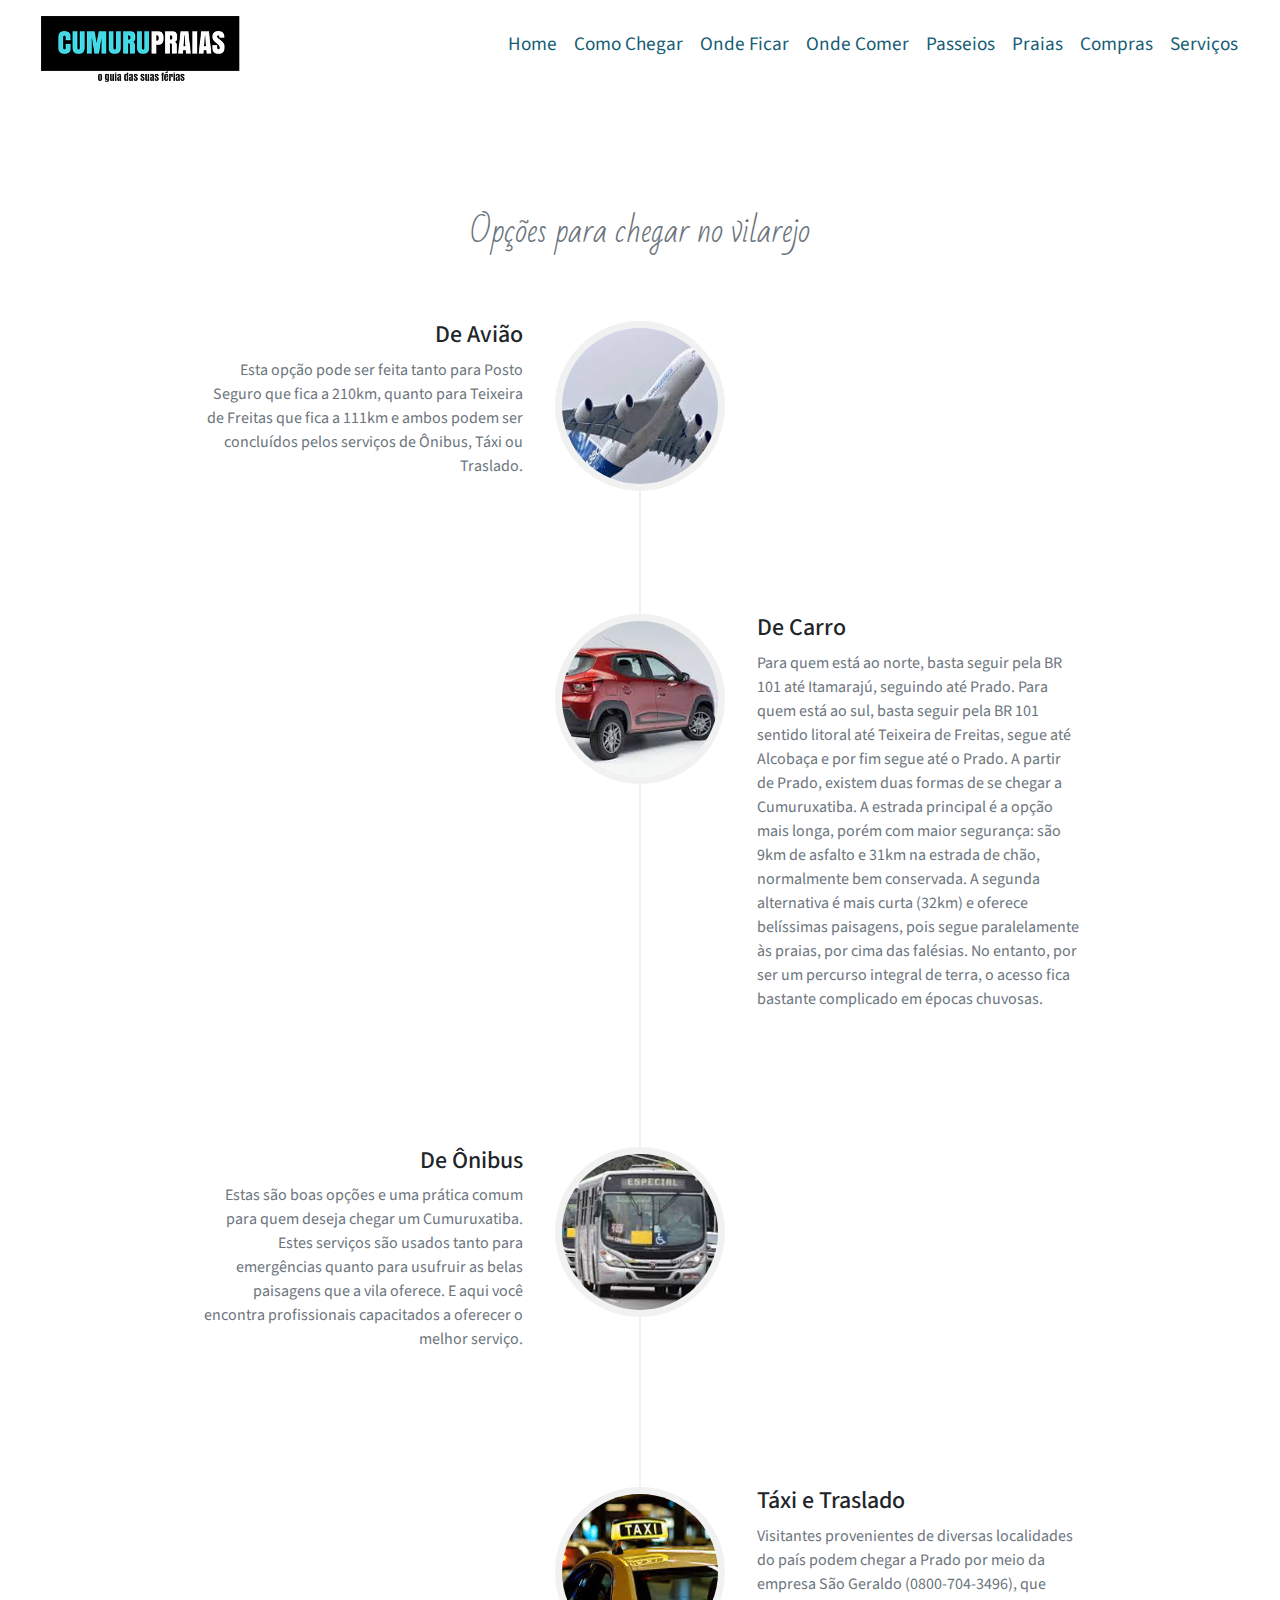
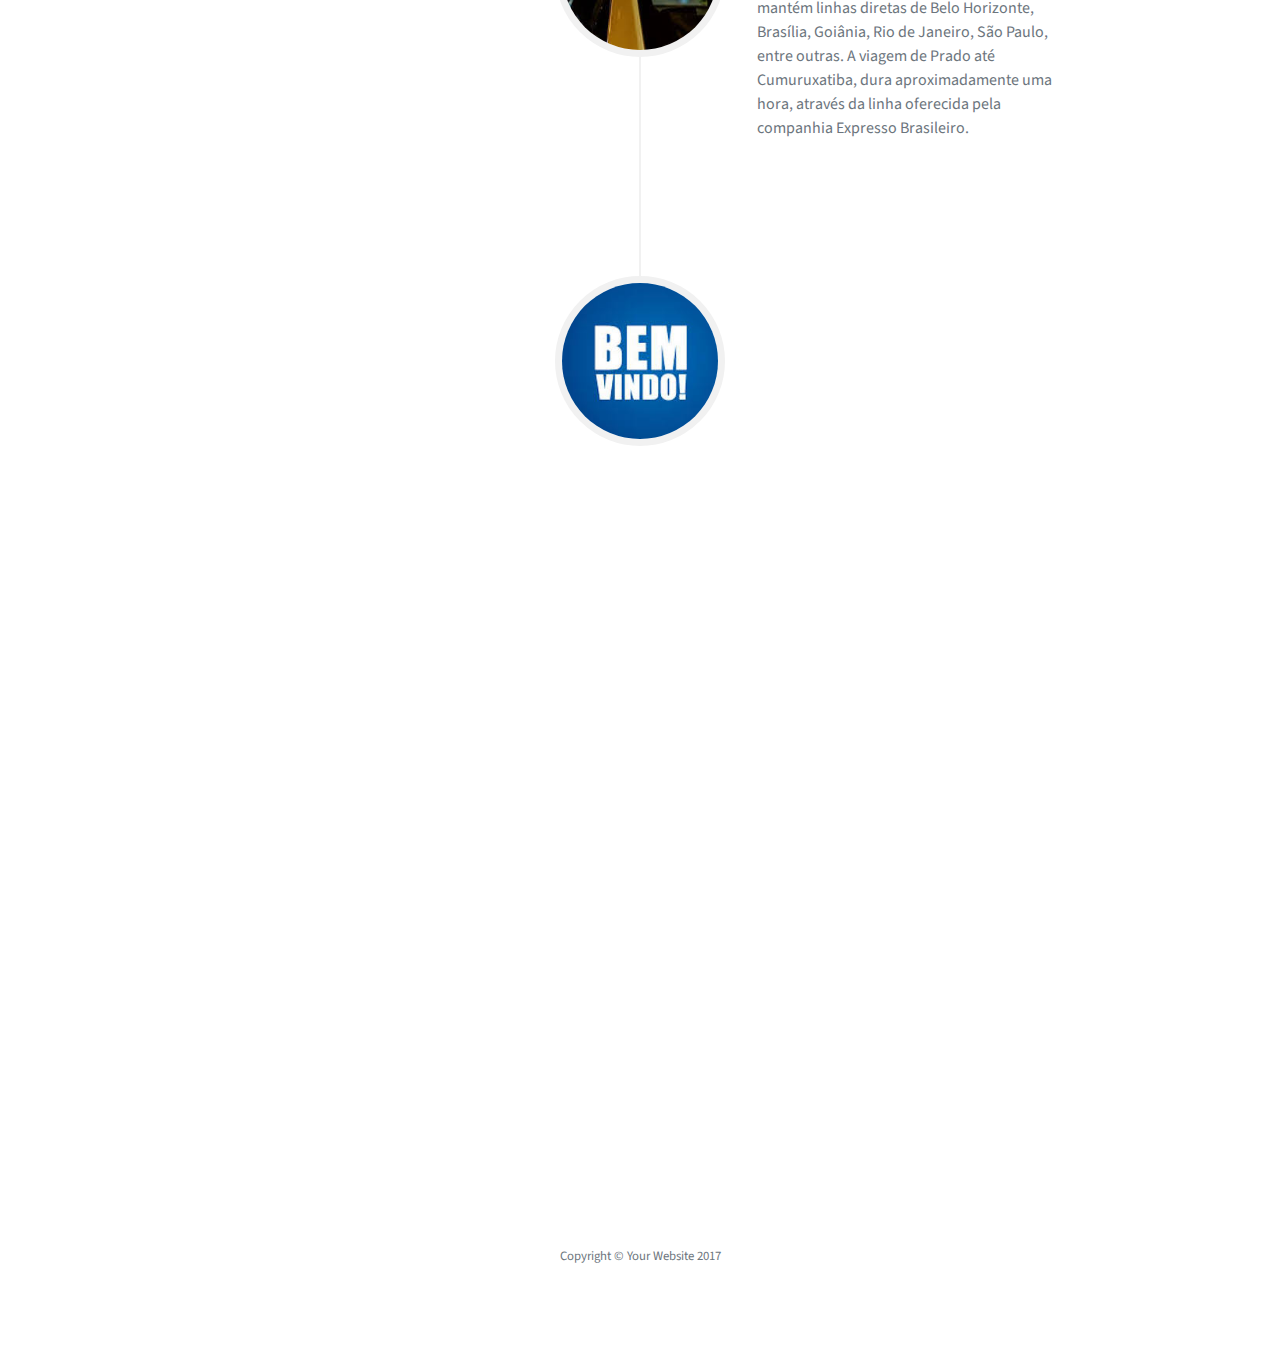
<file: comochegar.html>
<!DOCTYPE html>
<html lang="en">

  <head>

    <meta charset="utf-8">
    <meta name="viewport" content="width=device-width, initial-scale=1, shrink-to-fit=no">
    <meta name="description" content="">
    <meta name="author" content="">

    <title>Stylish Portfolio - Start Bootstrap Template</title>
    <link href="https://fonts.googleapis.com/css?family=Bad+Script" rel="stylesheet">
    <!-- Bootstrap Core CSS -->
    <link href="vendor/bootstrap/css/bootstrap.min.css" rel="stylesheet">

    <!-- Custom Fonts -->
    <link href="vendor/font-awesome/css/font-awesome.min.css" rel="stylesheet" type="text/css">
    <link href="https://fonts.googleapis.com/css?family=Source+Sans+Pro:300,400,700,300italic,400italic,700italic" rel="stylesheet" type="text/css">
    <link href="vendor/simple-line-icons/css/simple-line-icons.css" rel="stylesheet">

    <!-- Custom CSS -->
    <link href="css/estiloo.css" rel="stylesheet">
<!--     <link href="css/stylish-portfolio.css" rel="stylesheet">
    <link href="css/comochegar.css" rel="stylesheet"> -->

    

  </head>

  <body id="page-top">

    <!-- Navigation -->
<div class="container-fluid fixed-top">
  <a class="menu-toggle rounded" href="#">
      <i class="fa fa-bars"></i>
    </a>
    <a class="navbar-brand logo" href="index.html">
    <img src="4.png" alt="">
  </a>
    <nav id="sidebar-wrapper" >
            <ul class="sidebar-nav">
               <li class="sidebar-nav-item"">
                  <a class="js-scroll-trigger" href="index.html">Home</a>
               </li>
               <li class="sidebar-nav-item">
                  <a class="js-scroll-trigger" href="comochegar.html">Como Chegar</a>
               </li>
               <li class="sidebar-nav-item">
                  <a class="js-scroll-trigger" href="lista.html">Onde Ficar</a>
               </li>
               <li class="sidebar-nav-item">
                  <a class="js-scroll-trigger" href="lista.html">Onde Comer</a>
               </li>
               <li class="sidebar-nav-item">
                  <a class="js-scroll-trigger" href="#portfolio">Passeios</a>
               </li>
               <li class="sidebar-nav-item">
                  <a class="js-scroll-trigger" href="praia.html">Praias</a>
               </li>
               <li class="sidebar-nav-item">
                  <a class="js-scroll-trigger" href="#contact">Compras</a>
               </li>
               <li class="sidebar-nav-item">
                  <a class="js-scroll-trigger" href="#contact">Serviços</a>
               </li>
            </ul>
         </nav>
</div>
    

    <div class="container">
      <div class="row comochegar">
      <section class="col" id="about">
          <div class=" col-lg-12 text-center">
            <h2 class="section-heading">Como chegar em Cumuruxatiba</h2>
            <h3 class="section-subheading text-muted">Opções para chegar no vilarejo</h3>
          </div>





          <div class="col-lg-12">
            <ul class="timeline">
              <li>
                <div class="timeline-image"><img alt="" class="rounded-circle img-fluid img-circle" src="img/download.jpg"></div>
                <div class="timeline-panel">
                  <div class="timeline-heading">
                    <h4>De Avião</h4>
                  </div>
                  <div class="timeline-body">
                    <p>Esta opção pode ser feita tanto para Posto Seguro que fica a 210km, quanto para Teixeira de Freitas que fica a 111km e ambos podem ser concluídos pelos serviços de Ônibus, Táxi ou Traslado.</p>
                  </div>
                </div>
              </li>
              <li class="timeline-inverted">
                <div class="timeline-image"><img alt="" class="rounded-circle img-fluid img-circle" src="img/carro.jpg"></div>
                <div class="timeline-panel">
                  <div class="timeline-heading">
                    <h4>De Carro</h4>
                  </div>
                  <div class="timeline-body">
                    <p>Para quem está ao norte, basta seguir pela BR 101 até Itamarajú, seguindo até Prado. Para quem está ao sul, basta seguir pela BR 101 sentido litoral até Teixeira de Freitas, segue até Alcobaça e por fim segue até o Prado. A partir de Prado, existem duas formas de se chegar a Cumuruxatiba. A estrada principal é a opção mais longa, porém com maior segurança: são 9km de asfalto e 31km na estrada de chão, normalmente bem conservada. A segunda alternativa é mais curta (32km) e oferece belíssimas paisagens, pois segue paralelamente às praias, por cima das falésias. No entanto, por ser um percurso integral de terra, o acesso fica bastante complicado em épocas chuvosas.</p>
                  </div>
                </div>
              </li>
              <li>
                <div class="timeline-image"><img alt="" class="rounded-circle img-fluid" src="img/onibus.jpg"></div>
                <div class="timeline-panel">
                  <div class="timeline-heading">
                    <h4>De Ônibus</h4>
                  </div>
                  <div class="timeline-body">
                    <p>Estas são boas opções e uma prática comum para quem deseja chegar um Cumuruxatiba. Estes serviços são usados tanto para emergências quanto para usufruir as belas paisagens que a vila oferece. E aqui você encontra profissionais capacitados a oferecer o melhor serviço.</p>
                  </div>
                </div>
              </li>
              <li class="timeline-inverted">
                <div class="timeline-image"><img alt="" class="rounded-circle img-fluid" src="img/taxi.jpg"></div>
                <div class="timeline-panel">
                  <div class="timeline-heading">
                    <h4>Táxi e Traslado</h4>
                  </div>
                  <div class="timeline-body">
                    <p>Visitantes provenientes de diversas localidades do país podem chegar a Prado por meio da empresa São Geraldo (0800-704-3496), que mantém linhas diretas de Belo Horizonte, Brasília, Goiânia, Rio de Janeiro, São Paulo, entre outras. A viagem de Prado até Cumuruxatiba, dura aproximadamente uma hora, através da linha oferecida pela companhia Expresso Brasileiro.</p>
                  </div>
                </div>
              </li>
              <li class="timeline-inverted">
                <div class="timeline-image"><img alt="" class="rounded-circle img-fluid" src="img/bemvindo.jpg"></div>
              </li>
            </ul>
          </div>
      </section>


       <div class="col-12" id="mapa" style="margin-top: 100px;">
          <iframe src="https://www.google.com/maps/embed?pb=!1m18!1m12!1m3!1d51302.93414147517!2d-39.22100393833336!3d-17.115967220142714!2m3!1f0!2f0!3f0!3m2!1i1024!2i768!4f13.1!3m3!1m2!1s0x7344fcf910a856b%3A0x60d7e073754e63f3!2sCumuruxatiba%2C+Prado+-+BA!5e0!3m2!1spt-BR!2sbr!4v1476449346046" width="100%" height="450" frameborder="0" style="border:0" allowfullscreen></iframe>
        </div>
    </div>
    </div>

    <footer class="footer text-center">
      <div class="container">
        <ul class="list-inline mb-4">
          <li class="list-inline-item">
            <a class="social-link rounded-circle text-white mr-3" href="#">
              <i class="icon-social-facebook"></i>
            </a>
          </li>
          <li class="list-inline-item">
            <a class="social-link rounded-circle text-white mr-3" href="#">
              <i class="icon-social-twitter"></i>
            </a>
          </li>
          <li class="list-inline-item">
            <a class="social-link rounded-circle text-white" href="#">
              <i class="icon-social-github"></i>
            </a>
          </li>
        </ul>
        <p class="text-muted small mb-0">Copyright &copy; Your Website 2017</p>
      </div>
    </footer>

    <!-- Scroll to Top Button-->
    <a class="scroll-to-top rounded js-scroll-trigger" href="#page-top">
      <i class="fa fa-angle-up"></i>
    </a>

    <!-- Bootstrap core JavaScript -->
    <script src="vendor/jquery/jquery.min.js"></script>
    <script src="vendor/bootstrap/js/bootstrap.bundle.min.js"></script>

    <!-- Plugin JavaScript -->
    <script src="vendor/jquery-easing/jquery.easing.min.js"></script>

    <!-- Custom scripts for this template -->
    <script src="js/stylish-portfolio.min.js"></script>

  </body>

</html>
</file>
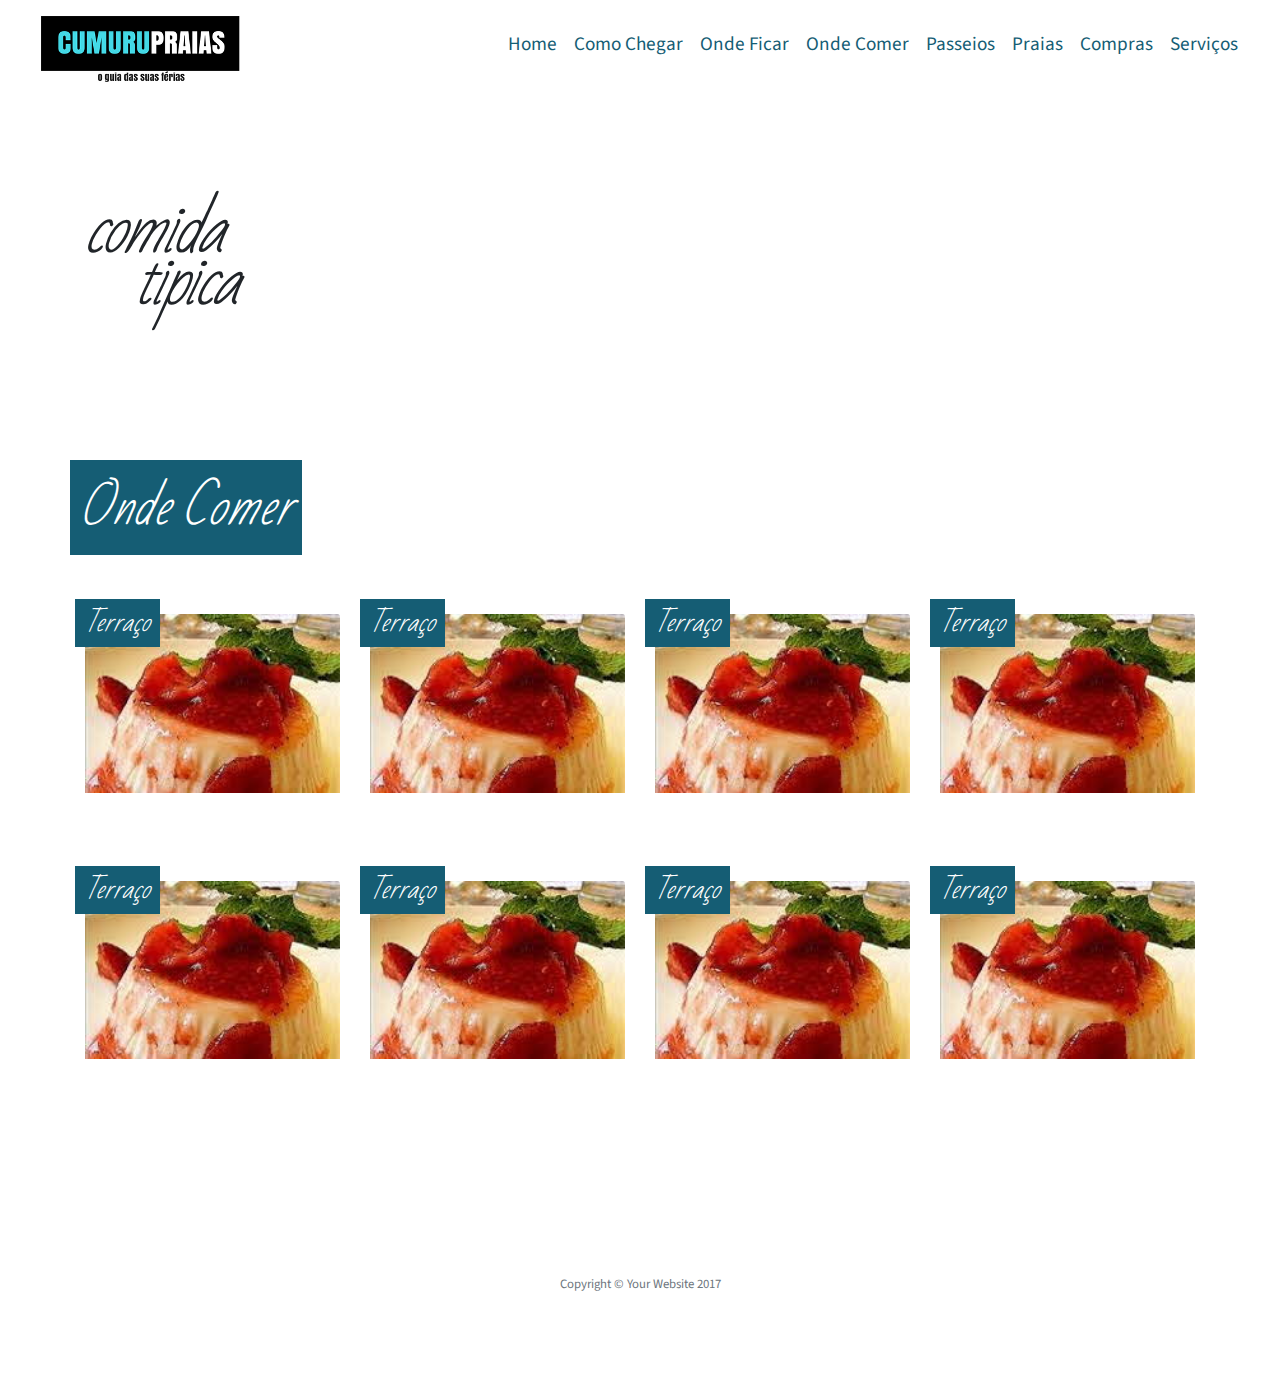
<file: lista.html>
<!DOCTYPE html>
<html lang="en">

  <head>

    <meta charset="utf-8">
    <meta name="viewport" content="width=device-width, initial-scale=1, shrink-to-fit=no">
    <meta name="description" content="">
    <meta name="author" content="">

    <title>Stylish Portfolio - Start Bootstrap Template</title>
    <link href="https://fonts.googleapis.com/css?family=Bad+Script" rel="stylesheet">
    <!-- Bootstrap Core CSS -->
    <link href="vendor/bootstrap/css/bootstrap.min.css" rel="stylesheet">

    <!-- Custom Fonts -->
    <link href="vendor/font-awesome/css/font-awesome.min.css" rel="stylesheet" type="text/css">
    <link href="https://fonts.googleapis.com/css?family=Source+Sans+Pro:300,400,700,300italic,400italic,700italic" rel="stylesheet" type="text/css">
    <link href="vendor/simple-line-icons/css/simple-line-icons.css" rel="stylesheet">

    <!-- Custom CSS -->
    <link href="css/estiloo.css" rel="stylesheet">
<!--     <link href="css/stylish-portfolio.css" rel="stylesheet">
    <link rel="stylesheet" href="css/lista.css">
 -->
    

  </head>

  <body id="page-top">

    <!-- Navigation -->
<div class="container-fluid fixed-top">
  <a class="menu-toggle rounded" href="#">
      <i class="fa fa-bars"></i>
    </a>
    <a class="navbar-brand logo" href="index.html">
    <img src="4.png" alt="">
  </a>
    <nav id="sidebar-wrapper" >
            <ul class="sidebar-nav">
               <li class="sidebar-nav-item"">
                  <a class="js-scroll-trigger" href="index.html">Home</a>
               </li>
               <li class="sidebar-nav-item">
                  <a class="js-scroll-trigger" href="comochegar.html">Como Chegar</a>
               </li>
               <li class="sidebar-nav-item">
                  <a class="js-scroll-trigger" href="lista.html">Onde Ficar</a>
               </li>
               <li class="sidebar-nav-item">
                  <a class="js-scroll-trigger" href="lista.html">Onde Comer</a>
               </li>
               <li class="sidebar-nav-item">
                  <a class="js-scroll-trigger" href="#portfolio">Passeios</a>
               </li>
               <li class="sidebar-nav-item">
                  <a class="js-scroll-trigger" href="praia.html">Praias</a>
               </li>
               <li class="sidebar-nav-item">
                  <a class="js-scroll-trigger" href="#contact">Compras</a>
               </li>
               <li class="sidebar-nav-item">
                  <a class="js-scroll-trigger" href="#contact">Serviços</a>
               </li>
            </ul>
         </nav>
</div>
    

        <header class="business-header">
      <div class="container">
        <div class="row">
          <div id="circle">
            <h5 id="comida">comida</h5>
            <h5 id="tipica">tipica</h5>
          </div>
          <h5 id="um">
              Onde Comer
          </h5>
        </div>
      </div>
    </header>

    <!-- Page Content -->
    <div class="container">


      <div class="row portifolio">
        
          <div class="col-sm-6 col-md-4 col-lg-3  my-4">
            <a href="item.html">
            <div class="card">
              <img class="card-img-top" src="comercio.jpg" alt="">
              <div class="card-body">
                <h4 class="card-title">Terraço</h4>
              </div>
            </div>
            </a>
          </div>
        

        <div class="col-sm-6 col-md-4 col-lg-3  my-4">
            <a href="item.html">
            <div class="card">
              <img class="card-img-top" src="comercio.jpg" alt="">
              <div class="card-body">
                <h4 class="card-title">Terraço</h4>
              </div>
            </div>
            </a>
        </div>

        <div class="col-sm-6 col-md-4 col-lg-3  my-4">
            <a href="item.html">
            <div class="card">
              <img class="card-img-top" src="comercio.jpg" alt="">
              <div class="card-body">
                <h4 class="card-title">Terraço</h4>
              </div>
            </div>
            </a>
          </div>

        <div class="col-sm-6 col-md-4 col-lg-3  my-4">
            <a href="item.html">
            <div class="card">
              <img class="card-img-top" src="comercio.jpg" alt="">
              <div class="card-body">
                <h4 class="card-title">Terraço</h4>
              </div>
            </div>
            </a>
          </div>

        <div class="col-sm-6 col-md-4 col-lg-3  my-4">
            <a href="item.html">
            <div class="card">
              <img class="card-img-top" src="comercio.jpg" alt="">
              <div class="card-body">
                <h4 class="card-title">Terraço</h4>
              </div>
            </div>
            </a>
          </div>

        <div class="col-sm-6 col-md-4 col-lg-3  my-4">
            <a href="item.html">
            <div class="card">
              <img class="card-img-top" src="comercio.jpg" alt="">
              <div class="card-body">
                <h4 class="card-title">Terraço</h4>
              </div>
            </div>
            </a>
          </div>

        <div class="col-sm-6 col-md-4 col-lg-3  my-4">
            <a href="item.html">
            <div class="card">
              <img class="card-img-top" src="comercio.jpg" alt="">
              <div class="card-body">
                <h4 class="card-title">Terraço</h4>
              </div>
            </div>
            </a>
          </div>
          
        <div class="col-sm-6 col-md-4 col-lg-3  my-4">
            <a href="item.html">
            <div class="card">
              <img class="card-img-top" src="comercio.jpg" alt="">
              <div class="card-body">
                <h4 class="card-title">Terraço</h4>
              </div>
            </div>
            </a>
          </div>
        



      </div>
      <!-- /.row -->

    </div>

    <!-- Footer -->
    <footer class="footer text-center">
      <div class="container">
        <ul class="list-inline mb-5">
          <li class="list-inline-item">
            <a class="social-link rounded-circle text-white mr-3" href="#">
              <i class="icon-social-facebook"></i>
            </a>
          </li>
          <li class="list-inline-item">
            <a class="social-link rounded-circle text-white mr-3" href="#">
              <i class="icon-social-twitter"></i>
            </a>
          </li>
          <li class="list-inline-item">
            <a class="social-link rounded-circle text-white" href="#">
              <i class="icon-social-github"></i>
            </a>
          </li>
        </ul>
        <p class="text-muted small mb-0">Copyright &copy; Your Website 2017</p>
      </div>
    </footer>

    <!-- Scroll to Top Button-->
    <a class="scroll-to-top rounded js-scroll-trigger" href="#page-top">
      <i class="fa fa-angle-up"></i>
    </a>

    <!-- Bootstrap core JavaScript -->
    <script src="vendor/jquery/jquery.min.js"></script>
    <script src="vendor/bootstrap/js/bootstrap.bundle.min.js"></script>

    <!-- Plugin JavaScript -->
    <script src="vendor/jquery-easing/jquery.easing.min.js"></script>

    <!-- Custom scripts for this template -->
    <script src="js/stylish-portfolio.min.js"></script>

  </body>

</html>
</file>
<file: vendor/simple-line-icons/css/simple-line-icons.css>
@font-face {
  font-family: 'simple-line-icons';
  src: url('../fonts/Simple-Line-Icons.eot?v=2.4.0');
  src: url('../fonts/Simple-Line-Icons.eot?v=2.4.0#iefix') format('embedded-opentype'), url('../fonts/Simple-Line-Icons.woff2?v=2.4.0') format('woff2'), url('../fonts/Simple-Line-Icons.ttf?v=2.4.0') format('truetype'), url('../fonts/Simple-Line-Icons.woff?v=2.4.0') format('woff'), url('../fonts/Simple-Line-Icons.svg?v=2.4.0#simple-line-icons') format('svg');
  font-weight: normal;
  font-style: normal;
}
/*
 Use the following CSS code if you want to have a class per icon.
 Instead of a list of all class selectors, you can use the generic [class*="icon-"] selector, but it's slower:
*/
.icon-user,
.icon-people,
.icon-user-female,
.icon-user-follow,
.icon-user-following,
.icon-user-unfollow,
.icon-login,
.icon-logout,
.icon-emotsmile,
.icon-phone,
.icon-call-end,
.icon-call-in,
.icon-call-out,
.icon-map,
.icon-location-pin,
.icon-direction,
.icon-directions,
.icon-compass,
.icon-layers,
.icon-menu,
.icon-list,
.icon-options-vertical,
.icon-options,
.icon-arrow-down,
.icon-arrow-left,
.icon-arrow-right,
.icon-arrow-up,
.icon-arrow-up-circle,
.icon-arrow-left-circle,
.icon-arrow-right-circle,
.icon-arrow-down-circle,
.icon-check,
.icon-clock,
.icon-plus,
.icon-minus,
.icon-close,
.icon-event,
.icon-exclamation,
.icon-organization,
.icon-trophy,
.icon-screen-smartphone,
.icon-screen-desktop,
.icon-plane,
.icon-notebook,
.icon-mustache,
.icon-mouse,
.icon-magnet,
.icon-energy,
.icon-disc,
.icon-cursor,
.icon-cursor-move,
.icon-crop,
.icon-chemistry,
.icon-speedometer,
.icon-shield,
.icon-screen-tablet,
.icon-magic-wand,
.icon-hourglass,
.icon-graduation,
.icon-ghost,
.icon-game-controller,
.icon-fire,
.icon-eyeglass,
.icon-envelope-open,
.icon-envelope-letter,
.icon-bell,
.icon-badge,
.icon-anchor,
.icon-wallet,
.icon-vector,
.icon-speech,
.icon-puzzle,
.icon-printer,
.icon-present,
.icon-playlist,
.icon-pin,
.icon-picture,
.icon-handbag,
.icon-globe-alt,
.icon-globe,
.icon-folder-alt,
.icon-folder,
.icon-film,
.icon-feed,
.icon-drop,
.icon-drawer,
.icon-docs,
.icon-doc,
.icon-diamond,
.icon-cup,
.icon-calculator,
.icon-bubbles,
.icon-briefcase,
.icon-book-open,
.icon-basket-loaded,
.icon-basket,
.icon-bag,
.icon-action-undo,
.icon-action-redo,
.icon-wrench,
.icon-umbrella,
.icon-trash,
.icon-tag,
.icon-support,
.icon-frame,
.icon-size-fullscreen,
.icon-size-actual,
.icon-shuffle,
.icon-share-alt,
.icon-share,
.icon-rocket,
.icon-question,
.icon-pie-chart,
.icon-pencil,
.icon-note,
.icon-loop,
.icon-home,
.icon-grid,
.icon-graph,
.icon-microphone,
.icon-music-tone-alt,
.icon-music-tone,
.icon-earphones-alt,
.icon-earphones,
.icon-equalizer,
.icon-like,
.icon-dislike,
.icon-control-start,
.icon-control-rewind,
.icon-control-play,
.icon-control-pause,
.icon-control-forward,
.icon-control-end,
.icon-volume-1,
.icon-volume-2,
.icon-volume-off,
.icon-calendar,
.icon-bulb,
.icon-chart,
.icon-ban,
.icon-bubble,
.icon-camrecorder,
.icon-camera,
.icon-cloud-download,
.icon-cloud-upload,
.icon-envelope,
.icon-eye,
.icon-flag,
.icon-heart,
.icon-info,
.icon-key,
.icon-link,
.icon-lock,
.icon-lock-open,
.icon-magnifier,
.icon-magnifier-add,
.icon-magnifier-remove,
.icon-paper-clip,
.icon-paper-plane,
.icon-power,
.icon-refresh,
.icon-reload,
.icon-settings,
.icon-star,
.icon-symbol-female,
.icon-symbol-male,
.icon-target,
.icon-credit-card,
.icon-paypal,
.icon-social-tumblr,
.icon-social-twitter,
.icon-social-facebook,
.icon-social-instagram,
.icon-social-linkedin,
.icon-social-pinterest,
.icon-social-github,
.icon-social-google,
.icon-social-reddit,
.icon-social-skype,
.icon-social-dribbble,
.icon-social-behance,
.icon-social-foursqare,
.icon-social-soundcloud,
.icon-social-spotify,
.icon-social-stumbleupon,
.icon-social-youtube,
.icon-social-dropbox,
.icon-social-vkontakte,
.icon-social-steam {
  font-family: 'simple-line-icons';
  speak: none;
  font-style: normal;
  font-weight: normal;
  font-variant: normal;
  text-transform: none;
  line-height: 1;
  /* Better Font Rendering =========== */
  -webkit-font-smoothing: antialiased;
  -moz-osx-font-smoothing: grayscale;
}
.icon-user:before {
  content: "\e005";
}
.icon-people:before {
  content: "\e001";
}
.icon-user-female:before {
  content: "\e000";
}
.icon-user-follow:before {
  content: "\e002";
}
.icon-user-following:before {
  content: "\e003";
}
.icon-user-unfollow:before {
  content: "\e004";
}
.icon-login:before {
  content: "\e066";
}
.icon-logout:before {
  content: "\e065";
}
.icon-emotsmile:before {
  content: "\e021";
}
.icon-phone:before {
  content: "\e600";
}
.icon-call-end:before {
  content: "\e048";
}
.icon-call-in:before {
  content: "\e047";
}
.icon-call-out:before {
  content: "\e046";
}
.icon-map:before {
  content: "\e033";
}
.icon-location-pin:before {
  content: "\e096";
}
.icon-direction:before {
  content: "\e042";
}
.icon-directions:before {
  content: "\e041";
}
.icon-compass:before {
  content: "\e045";
}
.icon-layers:before {
  content: "\e034";
}
.icon-menu:before {
  content: "\e601";
}
.icon-list:before {
  content: "\e067";
}
.icon-options-vertical:before {
  content: "\e602";
}
.icon-options:before {
  content: "\e603";
}
.icon-arrow-down:before {
  content: "\e604";
}
.icon-arrow-left:before {
  content: "\e605";
}
.icon-arrow-right:before {
  content: "\e606";
}
.icon-arrow-up:before {
  content: "\e607";
}
.icon-arrow-up-circle:before {
  content: "\e078";
}
.icon-arrow-left-circle:before {
  content: "\e07a";
}
.icon-arrow-right-circle:before {
  content: "\e079";
}
.icon-arrow-down-circle:before {
  content: "\e07b";
}
.icon-check:before {
  content: "\e080";
}
.icon-clock:before {
  content: "\e081";
}
.icon-plus:before {
  content: "\e095";
}
.icon-minus:before {
  content: "\e615";
}
.icon-close:before {
  content: "\e082";
}
.icon-event:before {
  content: "\e619";
}
.icon-exclamation:before {
  content: "\e617";
}
.icon-organization:before {
  content: "\e616";
}
.icon-trophy:before {
  content: "\e006";
}
.icon-screen-smartphone:before {
  content: "\e010";
}
.icon-screen-desktop:before {
  content: "\e011";
}
.icon-plane:before {
  content: "\e012";
}
.icon-notebook:before {
  content: "\e013";
}
.icon-mustache:before {
  content: "\e014";
}
.icon-mouse:before {
  content: "\e015";
}
.icon-magnet:before {
  content: "\e016";
}
.icon-energy:before {
  content: "\e020";
}
.icon-disc:before {
  content: "\e022";
}
.icon-cursor:before {
  content: "\e06e";
}
.icon-cursor-move:before {
  content: "\e023";
}
.icon-crop:before {
  content: "\e024";
}
.icon-chemistry:before {
  content: "\e026";
}
.icon-speedometer:before {
  content: "\e007";
}
.icon-shield:before {
  content: "\e00e";
}
.icon-screen-tablet:before {
  content: "\e00f";
}
.icon-magic-wand:before {
  content: "\e017";
}
.icon-hourglass:before {
  content: "\e018";
}
.icon-graduation:before {
  content: "\e019";
}
.icon-ghost:before {
  content: "\e01a";
}
.icon-game-controller:before {
  content: "\e01b";
}
.icon-fire:before {
  content: "\e01c";
}
.icon-eyeglass:before {
  content: "\e01d";
}
.icon-envelope-open:before {
  content: "\e01e";
}
.icon-envelope-letter:before {
  content: "\e01f";
}
.icon-bell:before {
  content: "\e027";
}
.icon-badge:before {
  content: "\e028";
}
.icon-anchor:before {
  content: "\e029";
}
.icon-wallet:before {
  content: "\e02a";
}
.icon-vector:before {
  content: "\e02b";
}
.icon-speech:before {
  content: "\e02c";
}
.icon-puzzle:before {
  content: "\e02d";
}
.icon-printer:before {
  content: "\e02e";
}
.icon-present:before {
  content: "\e02f";
}
.icon-playlist:before {
  content: "\e030";
}
.icon-pin:before {
  content: "\e031";
}
.icon-picture:before {
  content: "\e032";
}
.icon-handbag:before {
  content: "\e035";
}
.icon-globe-alt:before {
  content: "\e036";
}
.icon-globe:before {
  content: "\e037";
}
.icon-folder-alt:before {
  content: "\e039";
}
.icon-folder:before {
  content: "\e089";
}
.icon-film:before {
  content: "\e03a";
}
.icon-feed:before {
  content: "\e03b";
}
.icon-drop:before {
  content: "\e03e";
}
.icon-drawer:before {
  content: "\e03f";
}
.icon-docs:before {
  content: "\e040";
}
.icon-doc:before {
  content: "\e085";
}
.icon-diamond:before {
  content: "\e043";
}
.icon-cup:before {
  content: "\e044";
}
.icon-calculator:before {
  content: "\e049";
}
.icon-bubbles:before {
  content: "\e04a";
}
.icon-briefcase:before {
  content: "\e04b";
}
.icon-book-open:before {
  content: "\e04c";
}
.icon-basket-loaded:before {
  content: "\e04d";
}
.icon-basket:before {
  content: "\e04e";
}
.icon-bag:before {
  content: "\e04f";
}
.icon-action-undo:before {
  content: "\e050";
}
.icon-action-redo:before {
  content: "\e051";
}
.icon-wrench:before {
  content: "\e052";
}
.icon-umbrella:before {
  content: "\e053";
}
.icon-trash:before {
  content: "\e054";
}
.icon-tag:before {
  content: "\e055";
}
.icon-support:before {
  content: "\e056";
}
.icon-frame:before {
  content: "\e038";
}
.icon-size-fullscreen:before {
  content: "\e057";
}
.icon-size-actual:before {
  content: "\e058";
}
.icon-shuffle:before {
  content: "\e059";
}
.icon-share-alt:before {
  content: "\e05a";
}
.icon-share:before {
  content: "\e05b";
}
.icon-rocket:before {
  content: "\e05c";
}
.icon-question:before {
  content: "\e05d";
}
.icon-pie-chart:before {
  content: "\e05e";
}
.icon-pencil:before {
  content: "\e05f";
}
.icon-note:before {
  content: "\e060";
}
.icon-loop:before {
  content: "\e064";
}
.icon-home:before {
  content: "\e069";
}
.icon-grid:before {
  content: "\e06a";
}
.icon-graph:before {
  content: "\e06b";
}
.icon-microphone:before {
  content: "\e063";
}
.icon-music-tone-alt:before {
  content: "\e061";
}
.icon-music-tone:before {
  content: "\e062";
}
.icon-earphones-alt:before {
  content: "\e03c";
}
.icon-earphones:before {
  content: "\e03d";
}
.icon-equalizer:before {
  content: "\e06c";
}
.icon-like:before {
  content: "\e068";
}
.icon-dislike:before {
  content: "\e06d";
}
.icon-control-start:before {
  content: "\e06f";
}
.icon-control-rewind:before {
  content: "\e070";
}
.icon-control-play:before {
  content: "\e071";
}
.icon-control-pause:before {
  content: "\e072";
}
.icon-control-forward:before {
  content: "\e073";
}
.icon-control-end:before {
  content: "\e074";
}
.icon-volume-1:before {
  content: "\e09f";
}
.icon-volume-2:before {
  content: "\e0a0";
}
.icon-volume-off:before {
  content: "\e0a1";
}
.icon-calendar:before {
  content: "\e075";
}
.icon-bulb:before {
  content: "\e076";
}
.icon-chart:before {
  content: "\e077";
}
.icon-ban:before {
  content: "\e07c";
}
.icon-bubble:before {
  content: "\e07d";
}
.icon-camrecorder:before {
  content: "\e07e";
}
.icon-camera:before {
  content: "\e07f";
}
.icon-cloud-download:before {
  content: "\e083";
}
.icon-cloud-upload:before {
  content: "\e084";
}
.icon-envelope:before {
  content: "\e086";
}
.icon-eye:before {
  content: "\e087";
}
.icon-flag:before {
  content: "\e088";
}
.icon-heart:before {
  content: "\e08a";
}
.icon-info:before {
  content: "\e08b";
}
.icon-key:before {
  content: "\e08c";
}
.icon-link:before {
  content: "\e08d";
}
.icon-lock:before {
  content: "\e08e";
}
.icon-lock-open:before {
  content: "\e08f";
}
.icon-magnifier:before {
  content: "\e090";
}
.icon-magnifier-add:before {
  content: "\e091";
}
.icon-magnifier-remove:before {
  content: "\e092";
}
.icon-paper-clip:before {
  content: "\e093";
}
.icon-paper-plane:before {
  content: "\e094";
}
.icon-power:before {
  content: "\e097";
}
.icon-refresh:before {
  content: "\e098";
}
.icon-reload:before {
  content: "\e099";
}
.icon-settings:before {
  content: "\e09a";
}
.icon-star:before {
  content: "\e09b";
}
.icon-symbol-female:before {
  content: "\e09c";
}
.icon-symbol-male:before {
  content: "\e09d";
}
.icon-target:before {
  content: "\e09e";
}
.icon-credit-card:before {
  content: "\e025";
}
.icon-paypal:before {
  content: "\e608";
}
.icon-social-tumblr:before {
  content: "\e00a";
}
.icon-social-twitter:before {
  content: "\e009";
}
.icon-social-facebook:before {
  content: "\e00b";
}
.icon-social-instagram:before {
  content: "\e609";
}
.icon-social-linkedin:before {
  content: "\e60a";
}
.icon-social-pinterest:before {
  content: "\e60b";
}
.icon-social-github:before {
  content: "\e60c";
}
.icon-social-google:before {
  content: "\e60d";
}
.icon-social-reddit:before {
  content: "\e60e";
}
.icon-social-skype:before {
  content: "\e60f";
}
.icon-social-dribbble:before {
  content: "\e00d";
}
.icon-social-behance:before {
  content: "\e610";
}
.icon-social-foursqare:before {
  content: "\e611";
}
.icon-social-soundcloud:before {
  content: "\e612";
}
.icon-social-spotify:before {
  content: "\e613";
}
.icon-social-stumbleupon:before {
  content: "\e614";
}
.icon-social-youtube:before {
  content: "\e008";
}
.icon-social-dropbox:before {
  content: "\e00c";
}
.icon-social-vkontakte:before {
  content: "\e618";
}
.icon-social-steam:before {
  content: "\e620";
}
</file>
<file: css/estiloo.css>
body,
html {
width: 100%;
height: 100%;
}
body {
  position: relative;
  font-family: 'Source Sans Pro';
}

.btn-xl {
padding: 1.25rem 2.5rem;
}
.content-section {
padding-top: 7.5rem;
padding-bottom: 7.5rem;
}
.content-section-heading h2 {
font-size: 3rem;
}
.content-section-heading h3 {
font-size: 1rem;
text-transform: uppercase;
}

p {
color: #6c757d;
}
h1,
h2,
h3 {
font-family: 'Bad Script', cursive;
color: #6c757d;
}
@media (min-width: 992px) {
.container-fluid{
background-color: white;
}
.menu-toggle{
display: none;
}
.navbar-brand{
position: fixed; 
left: 15px;
}
#sidebar-wrapper {
text-align: right;
padding: 10px 20px 0 0;
text-align: right;
}
.sidebar-nav {
margin: 0;
padding: 0;
list-style: none;
}
.sidebar-nav li{
display: inline-block;
text-align: right;
}
.sidebar-nav li.sidebar-nav-item a {
display: block;
text-decoration: none;
color: #1D809F;
display: block;
padding: 15px 7px;
text-decoration: none;
font-size: 1.2em;
margin-top:5px;
}
.sidebar-nav li a:hover {
text-decoration: none;
color: #fff;
background-color: #155d74;
border-radius: 5px;
}
.sidebar-nav li a:active,
.sidebar-nav li a:focus {
text-decoration: none;
}
.sidebar-nav > .sidebar-brand {
font-size: 1.2rem;
background: rgba(52, 58, 64, 0.1);
height: 80px;
line-height: 50px;
padding-top: 15px;
padding-bottom: 15px;
padding-left: 15px;
}
.sidebar-nav > .sidebar-brand a {
color: #fff;
}
.sidebar-nav > .sidebar-brand a:hover {
color: #fff;
background: none;
}
#sidebar-wrapper.active {
right: 250px;
width: 250px;
-webkit-transition: all 0.4s ease 0s;
-moz-transition: all 0.4s ease 0s;
-ms-transition: all 0.4s ease 0s;
-o-transition: all 0.4s ease 0s;
transition: all 0.4s ease 0s;
}
}
@media (max-width: 991px) {
/* Side Menu */
.navbar-brand{
margin-top: 10px;
left: 15px;
}
.container-fluid{
background-color: white;
}
#sidebar-wrapper{
top:0px;
position: fixed;
z-index: 2;
right: 0;
width: 250px;
height: 100%;
-webkit-transition: all 0.4s ease 0s;
-moz-transition: all 0.4s ease 0s;
-ms-transition: all 0.4s ease 0s;
-o-transition: all 0.4s ease 0s;
transition: all 0.4s ease 0s;
transform: translateX(250px);
background: #1D809F;
border-left: 1px solid rgba(255, 255, 255, 0.1);
background-color: #1D809F;
}
.sidebar-nav{
position: absolute;
top: 0;
width: 250px;
margin: 0;
padding: 0;
list-style: none;
}
.sidebar-nav li.sidebar-nav-item a {
display: block;
text-decoration: none;
color: #fff;
padding: 15px;
}
.sidebar-nav li a:hover {
text-decoration: none;
color: #fff;
background: rgba(255, 255, 255, 0.2);
}
.sidebar-nav li a:active,
.sidebar-nav li a:focus {
text-decoration: none;
}
.sidebar-nav > .sidebar-brand {
font-size: 1.2rem;
background: rgba(52, 58, 64, 0.1);
height: 80px;
line-height: 50px;
padding-top: 15px;
padding-bottom: 15px;
padding-left: 15px;
}
.sidebar-nav > .sidebar-brand a {
color: #fff;
}
.sidebar-nav > .sidebar-brand a:hover {
color: #fff;
background: none;
}
#sidebar-wrapper.active {
right: 250px;
width: 250px;
-webkit-transition: all 0.4s ease 0s;
-moz-transition: all 0.4s ease 0s;
-ms-transition: all 0.4s ease 0s;
-o-transition: all 0.4s ease 0s;
transition: all 0.4s ease 0s;
}
.menu-toggle {
position: fixed;
right: 15px;
top: 15px;
width: 50px;
height: 50px;
text-align: center;
color: #fff;
background: #1D809F;
line-height: 50px;
z-index: 999;
}
.menu-toggle:focus, .menu-toggle:hover {
color: #fff;
}
.menu-toggle:hover {
background: #155d74;
}
}
.map iframe {
pointer-events: none;
}
.scroll-to-top {
position: fixed;
right: 15px;
bottom: 15px;
display: none;
width: 50px;
height: 50px;
text-align: center;
color: white;
background: #1D809F;
line-height: 45px;
}
.scroll-to-top:focus, .scroll-to-top:hover {
color: white;
}
.scroll-to-top:hover {
background: #155d74;
}
.scroll-to-top i {
font-weight: 800;
}
.masthead {
min-height: 30rem;
/*  position: relative;
*/  display: table;
width: 100%;
height: auto;
padding-top: 8rem;
padding-bottom: 8rem;
background: linear-gradient(90deg, rgba(255, 255, 255, 0.1) 0%, rgba(255, 255, 255, 0.1) 100%), url("../img/bg-masthead.jpg");
background-position: center center;
background-repeat: no-repeat;
background-size: cover;
}
.masthead h1 {
font-size: 4rem;
margin: 0;
padding: 0;
}
@media (min-width: 992px) {
.masthead {
height: 100vh;
}
.masthead h1 {
font-size: 5.5rem;
}
}
footer.footer {
padding-bottom: 5rem;
padding-top: 5rem;
}

.btn-primary {
background-color: #1D809F !important;
border-color: #1D809F !important;
color: #fff !important;
}
.btn-primary:hover, .btn-primary:focus, .btn-primary:active {
background-color: #155d74 !important;
border-color: #155d74 !important;
}
.btn-secondary {
background-color: #ecb807 !important;
border-color: #ecb807 !important;
color: #fff !important;
}
.btn-secondary:hover, .btn-secondary:focus, .btn-secondary:active {
background-color: #ba9106 !important;
border-color: #ba9106 !important;
}
.btn-dark {
color: #fff !important;
}
.btn {
box-shadow: 0px 3px 3px 0px rgba(0, 0, 0, 0.1);
font-weight: 700;
}
.bg-primary {
background-color: #1D809F !important;
}
.text-primary {
color: #1D809F !important;
}
.text-secondary {
color: #ecb807 !important;
}

/*  CSS Style */

.text-faded {
color: rgba(255, 255, 255, 0.7);
}
/* Map */
.map {
height: 30rem;
}
@media (max-width: 992px) {
.map {
height: 75%;
}
}
@media (min-width: 992px) {
.menu-toggle{
display: none;
}
.navbar-brand{
position: absolute; 
margin-top:10px;
left: 40px;
}
#sidebar-wrapper {
text-align: right;
padding: 10px 20px 0 0;
}
.sidebar-nav {
margin: 0;
padding: 0;
list-style: none;
}
.sidebar-nav li{
display: inline-block;
text-align: right;
}
.sidebar-nav li.sidebar-nav-item a {

color: #155d74;
display: block;
padding: 15px 7px;
text-decoration: none;
font-size: 1.2em;
margin-top:5px;
}
.sidebar-nav li a:hover {
text-decoration: none;
color: #fff;
/*background: rgba(255, 255, 255, 0.2);*/
background-color: #1D809F;
border-radius: 5px;
}
.sidebar-nav li a:active,
.sidebar-nav li a:focus {
text-decoration: none;
}
.sidebar-nav > .sidebar-brand {
font-size: 1.2rem;
background: #1D809F;
height: 80px;
line-height: 50px;
padding-top: 15px;
padding-bottom: 15px;
padding-left: 15px;
}
.sidebar-nav > .sidebar-brand a {
color: #fff;
}
.sidebar-nav > .sidebar-brand a:hover {
color: #fff;
background: none;
}
#sidebar-wrapper.active {
right: 250px;
width: 250px;
-webkit-transition: all 0.4s ease 0s;
-moz-transition: all 0.4s ease 0s;
-ms-transition: all 0.4s ease 0s;
-o-transition: all 0.4s ease 0s;
transition: all 0.4s ease 0s;
}
}
@media (max-width: 991px) {
/* Side Menu */
.navbar-brand{
margin-top: 10px;
margin-left: 1rem;
}
#sidebar-wrapper{
top:0px;
position: fixed;
z-index: 1;
right: 0;
width: 250px;
height: 100%;
-webkit-transition: all 0.4s ease 0s;
-moz-transition: all 0.4s ease 0s;
-ms-transition: all 0.4s ease 0s;
-o-transition: all 0.4s ease 0s;
transition: all 0.4s ease 0s;
transform: translateX(250px);
background: #1D809F;
border-left: 1px solid rgba(255, 255, 255, 0.1);
background-color: #1D809F;
}
.sidebar-nav{
position: absolute;
top: 0;
width: 250px;
margin: 0;
padding: 0;
list-style: none;
}
.sidebar-nav li.sidebar-nav-item a {
display: block;
text-decoration: none;
color: #fff;
padding: 15px;
}
.sidebar-nav li a:hover {
text-decoration: none;
color: #fff;
background: rgba(255, 255, 255, 0.2);
}
.sidebar-nav li a:active,
.sidebar-nav li a:focus {
text-decoration: none;
}
.sidebar-nav > .sidebar-brand {
font-size: 1.2rem;
background: rgba(52, 58, 64, 0.1);
height: 80px;
line-height: 50px;
padding-top: 15px;
padding-bottom: 15px;
padding-left: 15px;
}
.sidebar-nav > .sidebar-brand a {
color: #fff;
}
.sidebar-nav > .sidebar-brand a:hover {
color: #fff;
background: none;
}
#sidebar-wrapper.active {
right: 250px;
width: 250px;
-webkit-transition: all 0.4s ease 0s;
-moz-transition: all 0.4s ease 0s;
-ms-transition: all 0.4s ease 0s;
-o-transition: all 0.4s ease 0s;
transition: all 0.4s ease 0s;
}
.menu-toggle {
position: fixed;
right: 15px;
top: 15px;
width: 50px;
height: 50px;
text-align: center;
color: #fff;
background: #1D809F;
line-height: 50px;
z-index: 999;
}
.menu-toggle:focus, .menu-toggle:hover {
color: #fff;
}
.menu-toggle:hover {
background: #155d74;
}
}
.map iframe {
pointer-events: none;
}
.scroll-to-top {
position: fixed;
right: 15px;
bottom: 15px;
display: none;
width: 50px;
height: 50px;
text-align: center;
color: white;
background-color: #1D809F;
line-height: 45px;
}
.scroll-to-top:focus, .scroll-to-top:hover {
color: white;
}
.scroll-to-top:hover {
background-color: #155d74
}
.scroll-to-top i {
font-weight: 800;
}
.masthead {
min-height: 30rem;
/*  position: relative;
*/  display: table;
width: 100%;
height: auto;
padding-top: 8rem;
padding-bottom: 8rem;
background: linear-gradient(90deg, rgba(255, 255, 255, 0.1) 0%, rgba(255, 255, 255, 0.1) 100%), url("../img/bg-masthead.jpg");
background-position: center center;
background-repeat: no-repeat;
background-size: cover;
}
.masthead h1 {
font-size: 4rem;
margin: 0;
padding: 0;
}
@media (min-width: 992px) {
.masthead {
height: 100vh;
}
.masthead h1 {
font-size: 5.5rem;
}
}
footer.footer {
padding-top: 5rem;
padding-bottom: 5rem;
}

.btn-primary {
background-color: #1D809F !important;
border-color: #1D809F !important;
color: #fff !important;
}
.btn-primary:hover, .btn-primary:focus, .btn-primary:active {
background-color: #155d74 !important;
border-color: #155d74 !important;
}
.btn-secondary {
background-color: #ecb807 !important;
border-color: #ecb807 !important;
color: #fff !important;
}
.btn-secondary:hover, .btn-secondary:focus, .btn-secondary:active {
background-color: #ba9106 !important;
border-color: #ba9106 !important;
}
.btn-dark {
color: #fff !important;
}
.btn {
box-shadow: 0px 3px 3px 0px rgba(0, 0, 0, 0.1);
font-weight: 700;
}
.bg-primary {
background-color: #1D809F !important;
}
.text-primary {
color: #1D809F !important;
}
.text-secondary {
color: #ecb807 !important;
}

/* CSS Estilo */

.titulo{
margin: 130px 0 100px 0;
}
.titulo h1 {
font-family: 'Bad Script', cursive;
font-size: 3em;
font-weight: 600;
margin-bottom: -5px;
}
.titulo h3{
font-family: 'Bad Script', cursive;
font-size: 2em;
font-weight: 500;
}
.descricao-cumuru{
position: relative;
}
.chamada-descricao-cumuru{
margin-top: -20px;
font-size: 2em;
}
@media (max-width: 991px){
.chamada-descricao-cumuru{
font-size: 1.5em;
}
}
.logo{
z-index: 1;
}
.card{
border:none;
}
.card-text{
text-align: justify;
font-size: 1.25em;
}
.img-fluid{
border-radius: 4px;
}
#aviso{
margin-top: 70px;
}
#aviso h1 {
margin-bottom: 20px;
text-shadow: 4px 4px 5px #ccc;
color: #FF4500;
font-family: 'Bad Script', cursive;
text-align: center;
}
#aviso p {
font-family: 'Bad Script', cursive;
margin-bottom: 5px; 
font-size: 20px;
text-align: left;
}
#dica{
margin-top: 70px;
}
#dica h1 {
margin-bottom: 20px;
text-shadow: 4px 4px 5px #ccc;
color: #00BFFF;
font-family: 'Bad Script', cursive;
text-align: center;
}
#dica p {
font-family: 'Bad Script', cursive;
margin-bottom: 5px; 
font-size: 20px;
text-align: left;
}

/*  CSS Como-Chegar */

section h2.section-heading {
	color: white;
font-family: 'Bad Script', cursive;
font-size: 3em;
font-weight: 600;
margin-bottom: -5px;
text-align: center;
}
section h3.section-subheading {
font-family: 'Bad Script', cursive;
font-size: 2em;
font-weight: 500;
}
@media (min-width: 992px) {
#portfolio .portfolio-item {
margin: 0 0 30px;
}
}
.portfolio-modal .modal-dialog {
max-width: none;
height: 100%;
margin: 0;
}
.timeline {
position: relative;
padding: 0;
list-style: none;
margin-top: 70px;
}
.timeline:before {
position: absolute;
top: 0;
bottom: 0;
left: 40px;
width: 2px;
margin-left: -1.5px;
content: '';
background-color: #f1f1f1;
}
.timeline>li {
position: relative;
min-height: 50px;
margin-bottom: 50px;
list-style: none
}
.timeline>li:after, .timeline>li:before {
display: table;
content: ' ';
}
.timeline>li:after {
clear: both;
}
.timeline>li .timeline-panel {
position: relative;
float: right;
width: 100%;
padding: 0 20px 0 100px;
text-align: left;
}
.timeline>li .timeline-panel:before {
right: auto;
left: -15px;
border-right-width: 15px;
border-left-width: 0;
}
.timeline>li .timeline-panel:after {
right: auto;
left: -14px;
border-right-width: 14px;
border-left-width: 0;
}
.timeline>li .timeline-image {
position: absolute;
left: 0;
width: 80px;
height: 80px;
margin-left: 0;
text-align: center;
color: white;
border: 7px solid #f1f1f1;
border-radius: 100%;
background-color: #fff;
}
.timeline>li .timeline-image h4 {
font-size: 10px;
line-height: 14px;
margin-top: 12px;
}
.timeline>li.timeline-inverted>.timeline-panel {
float: right;
padding: 0 20px 0 100px;
text-align: left;
}
.timeline>li.timeline-inverted>.timeline-panel:before {
right: auto;
left: -15px;
border-right-width: 15px;
border-left-width: 0;
}
.timeline>li.timeline-inverted>.timeline-panel:after {
right: auto;
left: -14px;
border-right-width: 14px;
border-left-width: 0;
}
.timeline>li:last-child {
margin-bottom: 0;
}
.timeline .timeline-heading h4 {
margin-top: 0;
}
.timeline .timeline-heading h4.subheading {
text-transform: none;
}
@media (min-width: 768px) {
.timeline:before {
left: 50%;
}
.timeline>li {
min-height: 100px;
margin-bottom: 100px;
}
.timeline>li .timeline-panel {
float: left;
width: 41%;
padding: 0 20px 20px 30px;
text-align: right;
}
.timeline>li .timeline-image {
left: 50%;
width: 100px;
height: 100px;
margin-left: -50px;
}
.timeline>li .timeline-image h4 {
font-size: 13px;
line-height: 18px;
margin-top: 16px;
}
.timeline>li.timeline-inverted>.timeline-panel {
float: right;
padding: 0 30px 20px 20px;
text-align: left;
}
}
@media (min-width: 1200px) {
.timeline>li {
min-height: 170px;
}
.timeline>li .timeline-panel {
padding: 0 20px 20px 100px;
}
.timeline>li .timeline-image {
width: 170px;
height: 170px;
margin-left: -85px;
}
.timeline>li .timeline-image h4 {
margin-top: 40px;
}
.timeline>li.timeline-inverted>.timeline-panel {
padding: 0 100px 20px 20px;
}
}
section#about {
margin-top: 60px;
}

/* CSS Item*/

.item{
position: relative;
}
.nome-comercio{
position: absolute;
background-color: #155d74;
color: white;
top: -30px;
left: 40%;
padding: 10px;
}
.alert {
font-size: 24px;
padding: 20px;
}
.description{
margin-bottom: 20px
}
.description p{
text-align: justify;
margin-top: 20px;
}
p.contato{
margin-bottom: 0px;
}
.contato i{
margin-right: 10px;
}
.opcoes{
margin-top: 50px;
}
.opcao{
position: relative;
}
.opcao h1{
position: absolute;
color: white;
top: -20px;
left: 20px;
background-color: #155d74;
font-size: 3rem;
padding: 10px;
}
@media (max-width: 768px){
	.opcao h1{
		font-size: 3rem;
	}
}
@media (min-width: 992px){
.description p{
margin-top: -5px;
}
.opcao h1{
		font-size: 1.5rem;
	}
}
@media (max-width: 540px){
.nome-comercio{
position: absolute;
left: 32%;
}
}


/* CSS Item2 */
.page-section{
margin-top: 0px;
}
.item{
position: relative;
}
.nome-comercio h1{
background-color: #155d74;
position: absolute;
right: -10px;
}
.bg-faded {
background-color: rgba(30,144,255, .75);
}
.bg-faded p{
	color: white;
}
@media (min-width: 992px) {
.product-item .product-item-title {
position: relative;
z-index: 1;
margin-bottom: -1rem;
}
.product-item .product-item-img {
position: relative;
z-index: 0;
max-width: 60vw;
}
.product-item .product-item-description {
position: relative;
z-index: 1;
margin-top: -1rem;
max-width: 50vw;
}
}
@media (max-width: 991px){
.bg-faded{
width: 90%;
margin: 5px auto;
}
}

/* CSS Lista */

.business-header {
margin-top: 90px;
height: 50vh;
min-height: 300px;
background: url('http://www.cervejaegastronomia.com.br/wp-content/uploads/2018/01/dinner-601576_1920-1920x400.jpg') center center no-repeat scroll;
-webkit-background-size: cover;
-moz-background-size: cover;
background-size: cover;
-o-background-size: cover;
}
.card {
height: 100%;
}
@media (min-width: 576px) {
.business-header{
position: relative;
height: 400px;
margin-bottom: 100px;
}
#circle{
width: 200px;  height: 200px; background: #fff;border-radius: 100%; margin-top: 5%; position: absolute;
}
#comida{
font: italic normal normal 4em 'Bad Script', cursive;
left: 15px;
width: 115px;
position: absolute;
top: 13px;
letter-spacing: -0.06em
}
#tipica{
font: italic normal normal 4em 'Bad Script', cursive;
letter-spacing: -0.06em;
left:65px;
width: 115px;
position: absolute;
top: 65px;
}
#um{
font: italic normal normal 3em 'Bad Script', cursive; 
position: relative; 
display: block; 
background-color: #155d74;
bottom:-370px; 
padding: 0 10px; 
color: white;
}
.portifolio .card{
border: none;
position: relative;
}
.card-title{
font:italic normal 1.5em 'Bad Script', cursive;
color: #fff;
position: absolute;
left: -10px;
background-color:#155d74;
top: -15px;
padding: 0 10px;
}
}
@media (max-width: 575px) {
.business-header{
position: relative;
height: 400px;
margin-bottom: 100px;
}
#circle{
width: 200px;  height: 200px; background: #fff;border-radius: 100%; margin-top: 5%; position: absolute;
}
#comida{
font: italic normal normal 4em 'Bad Script', cursive;
left: 15px;
width: 115px;
position: absolute;
top: 13px;
letter-spacing: -0.06em
}
#tipica{
font: italic normal normal 4em 'Bad Script', cursive;
letter-spacing: -0.06em;
left:65px;
width: 115px;
position: absolute;
top: 65px;
}
#um{
font: italic normal normal 3em 'Bad Script', cursive; 
position: relative; 
display: block; 
background-color: #155d74;
bottom:-370px; 
padding: 0 10px; 
color: white;
}
.portifolio .card{
border: none;
position: relative;
}
.card-title{
font: italic normal 2em 'Bad Script', cursive;
color: #fff;
position: absolute;
left: -10px;
background-color:#155d74;
top: -15px;
padding: 10px;
}
}

/* CSS New-Age */
section {
padding: 100px 0;
}
section h2 {
font-size: 50px;
}
section.features .section-heading {
margin-bottom: 30px;
}
section.features .section-heading h2 {
margin-top: 0;
}
section.features .section-heading p {
margin-bottom: 0;
}
section.features .device-container,
section.features .feature-item {
max-width: 250px;
margin: 0 auto;
}
section.features .device-container {
margin-bottom: 100px;
}
@media (min-width: 992px) {
section.features .device-container {
margin-bottom: 0;
}
}
section.features .feature-item {
/*  padding-top: 50px;
padding-bottom: 50px;*/
text-align: center;
margin-bottom: 20px;
}
section.features .feature-item h3 {
font-size: 1.5em;
}
section.features .feature-item img {
font-size: 80px;
display: block;
background: -webkit-linear-gradient(to left, #7b4397, #dc2430);
background: linear-gradient(to left, #7b4397, #dc2430);
-webkit-background-clip: text;
-webkit-text-fill-color: transparent;
}

/* CSS Praia */
.alto{
  margin-top: 130px;
}
.telefone{
  position: relative;
  max-height: 700px;
  width: auto;
}
</file>
<file: css/stylish-portfolio.css>
body,
html {
  width: 100%;
  height: 100%;
}

body {
  font-family: 'Source Sans Pro';
}

.btn-xl {
  padding: 1.25rem 2.5rem;
}

.content-section {
  padding-top: 7.5rem;
  padding-bottom: 7.5rem;
}

.content-section-heading h2 {
  font-size: 3rem;
}

.content-section-heading h3 {
  font-size: 1rem;
  text-transform: uppercase;
}


h4,
h5,
h6,
p {
  color: #6c757d;
}
h1,
h2,
h3 {
      font-family: 'Bad Script', cursive;
      color: #6c757d;
}





@media (min-width: 992px) {
  .container-fluid{
    background-color: white;
  }
  .menu-toggle{
    display: none;
  }
  .navbar-brand{
position: fixed; 
left: 15px;
}


#sidebar-wrapper {
  text-align: right;
  padding: 10px 20px 0 0;
  text-align: right;

}

.sidebar-nav {
  margin: 0;
  padding: 0;
  list-style: none;
}

.sidebar-nav li{
    display: inline-block;
  text-align: right;
}
.sidebar-nav li.sidebar-nav-item a {
  display: block;
  text-decoration: none;
  color: #1D809F;
  display: block;
  padding: 15px 7px;
  text-decoration: none;
  font-size: 1.2em;
  margin-top:5px;
}

.sidebar-nav li a:hover {
  text-decoration: none;
  color: #fff;
  background-color: #155d74;
  border-radius: 5px;
}

.sidebar-nav li a:active,
.sidebar-nav li a:focus {
  text-decoration: none;
}

.sidebar-nav > .sidebar-brand {
  font-size: 1.2rem;
  background: rgba(52, 58, 64, 0.1);
  height: 80px;
  line-height: 50px;
  padding-top: 15px;
  padding-bottom: 15px;
  padding-left: 15px;
}

.sidebar-nav > .sidebar-brand a {
  color: #fff;
}

.sidebar-nav > .sidebar-brand a:hover {
  color: #fff;
  background: none;
}

#sidebar-wrapper.active {
  right: 250px;
  width: 250px;
  -webkit-transition: all 0.4s ease 0s;
  -moz-transition: all 0.4s ease 0s;
  -ms-transition: all 0.4s ease 0s;
  -o-transition: all 0.4s ease 0s;
  transition: all 0.4s ease 0s;
}

}

































@media (max-width: 991px) {
  /* Side Menu */
    .navbar-brand{
    margin-top: 10px;
    left: 15px;
}
.container-fluid{
    background-color: white;
  }
#sidebar-wrapper{
  top:0px;
  position: fixed;
  z-index: 2;
  right: 0;
  width: 250px;
  height: 100%;
  -webkit-transition: all 0.4s ease 0s;
  -moz-transition: all 0.4s ease 0s;
  -ms-transition: all 0.4s ease 0s;
  -o-transition: all 0.4s ease 0s;
  transition: all 0.4s ease 0s;
  transform: translateX(250px);
  background: #1D809F;
  border-left: 1px solid rgba(255, 255, 255, 0.1);
  background-color: #1D809F;
}

.sidebar-nav{
  position: absolute;
  top: 0;
  width: 250px;
  margin: 0;
  padding: 0;
  list-style: none;
}

.sidebar-nav li.sidebar-nav-item a {
  display: block;
  text-decoration: none;
  color: #fff;
  padding: 15px;
}

.sidebar-nav li a:hover {
  text-decoration: none;
  color: #fff;
  background: rgba(255, 255, 255, 0.2);
}

.sidebar-nav li a:active,
.sidebar-nav li a:focus {
  text-decoration: none;
}

.sidebar-nav > .sidebar-brand {
  font-size: 1.2rem;
  background: rgba(52, 58, 64, 0.1);
  height: 80px;
  line-height: 50px;
  padding-top: 15px;
  padding-bottom: 15px;
  padding-left: 15px;
}

.sidebar-nav > .sidebar-brand a {
  color: #fff;
}

.sidebar-nav > .sidebar-brand a:hover {
  color: #fff;
  background: none;
}

#sidebar-wrapper.active {
  right: 250px;
  width: 250px;
  -webkit-transition: all 0.4s ease 0s;
  -moz-transition: all 0.4s ease 0s;
  -ms-transition: all 0.4s ease 0s;
  -o-transition: all 0.4s ease 0s;
  transition: all 0.4s ease 0s;
}

.menu-toggle {
  position: fixed;
  right: 15px;
  top: 15px;
  width: 50px;
  height: 50px;
  text-align: center;
  color: #fff;
  background: #1D809F;
  line-height: 50px;
  z-index: 999;
}

.menu-toggle:focus, .menu-toggle:hover {
  color: #fff;
}

.menu-toggle:hover {
  background: #155d74;
}
  
}








.map iframe {
  pointer-events: none;
}

.scroll-to-top {
  position: fixed;
  right: 15px;
  bottom: 15px;
  display: none;
  width: 50px;
  height: 50px;
  text-align: center;
  color: white;
  background: #1D809F;
  line-height: 45px;
}

.scroll-to-top:focus, .scroll-to-top:hover {
  color: white;
}

.scroll-to-top:hover {
  background: #155d74;
}

.scroll-to-top i {
  font-weight: 800;
}

.masthead {
  min-height: 30rem;
/*  position: relative;
*/  display: table;
  width: 100%;
  height: auto;
  padding-top: 8rem;
  padding-bottom: 8rem;
  background: linear-gradient(90deg, rgba(255, 255, 255, 0.1) 0%, rgba(255, 255, 255, 0.1) 100%), url("../img/bg-masthead.jpg");
  background-position: center center;
  background-repeat: no-repeat;
  background-size: cover;
}

.masthead h1 {
  font-size: 4rem;
  margin: 0;
  padding: 0;
}

@media (min-width: 992px) {
  .masthead {
    height: 100vh;
  }
  .masthead h1 {
    font-size: 5.5rem;
  }
}





footer.footer {
  margin-top: 3rem;
  padding-top: 5rem;
}

footer.footer .social-link {
  display: block;
  height: 3rem;
  width: 3rem;
  line-height:3.3rem;
  font-size: 1.5rem;
  background-color: #1D809F;
  transition: background-color 0.15s ease-in-out;
  box-shadow: 0 3px 3px 0 rgba(0, 0, 0, 0.1);
}

footer.footer .social-link:hover {
  background-color: #155d74;
  text-decoration: none;
}

a {
  color: #1D809F;
}

a:hover, a:focus, a:active {
  color: #155d74;
}


.btn-primary {
  background-color: #1D809F !important;
  border-color: #1D809F !important;
  color: #fff !important;
}

.btn-primary:hover, .btn-primary:focus, .btn-primary:active {
  background-color: #155d74 !important;
  border-color: #155d74 !important;
}

.btn-secondary {
  background-color: #ecb807 !important;
  border-color: #ecb807 !important;
  color: #fff !important;
}

.btn-secondary:hover, .btn-secondary:focus, .btn-secondary:active {
  background-color: #ba9106 !important;
  border-color: #ba9106 !important;
}

.btn-dark {
  color: #fff !important;
}

.btn {
  box-shadow: 0px 3px 3px 0px rgba(0, 0, 0, 0.1);
  font-weight: 700;
}

.bg-primary {
  background-color: #1D809F !important;
}

.text-primary {
  color: #1D809F !important;
}

.text-secondary {
  color: #ecb807 !important;
}
</file>
<file: css/comochegar.css>
section h2.section-heading {
  font-family: 'Bad Script', cursive;
  font-size: 3em;
  font-weight: 600;
  margin-bottom: -5px;
}
section h3.section-subheading {
  font-family: 'Bad Script', cursive;
  font-size: 2em;
  font-weight: 500;
}



@media (min-width: 992px) {
  #portfolio .portfolio-item {
    margin: 0 0 30px;
  }
}
.portfolio-modal .modal-dialog {
  max-width: none;
  height: 100%;
  margin: 0;
}
.timeline {
  position: relative;
  padding: 0;
  list-style: none;
  margin-top: 70px;
}
.timeline:before {
  position: absolute;
  top: 0;
  bottom: 0;
  left: 40px;
  width: 2px;
  margin-left: -1.5px;
  content: '';
  background-color: #f1f1f1;
}
.timeline>li {
  position: relative;
  min-height: 50px;
  margin-bottom: 50px;
  list-style: none
}
.timeline>li:after, .timeline>li:before {
  display: table;
  content: ' ';
}
.timeline>li:after {
  clear: both;
}
.timeline>li .timeline-panel {
  position: relative;
  float: right;
  width: 100%;
  padding: 0 20px 0 100px;
  text-align: left;
}
.timeline>li .timeline-panel:before {
  right: auto;
  left: -15px;
  border-right-width: 15px;
  border-left-width: 0;
}
.timeline>li .timeline-panel:after {
  right: auto;
  left: -14px;
  border-right-width: 14px;
  border-left-width: 0;
}
.timeline>li .timeline-image {
  position: absolute;
  left: 0;
  width: 80px;
  height: 80px;
  margin-left: 0;
  text-align: center;
  color: white;
  border: 7px solid #f1f1f1;
  border-radius: 100%;
  background-color: #fff;
}
.timeline>li .timeline-image h4 {
  font-size: 10px;
  line-height: 14px;
  margin-top: 12px;

}
.timeline>li.timeline-inverted>.timeline-panel {
  float: right;
  padding: 0 20px 0 100px;
  text-align: left;
}
.timeline>li.timeline-inverted>.timeline-panel:before {
  right: auto;
  left: -15px;
  border-right-width: 15px;
  border-left-width: 0;
}
.timeline>li.timeline-inverted>.timeline-panel:after {
  right: auto;
  left: -14px;
  border-right-width: 14px;
  border-left-width: 0;
}
.timeline>li:last-child {
  margin-bottom: 0;
}
.timeline .timeline-heading h4 {
  margin-top: 0;
}
.timeline .timeline-heading h4.subheading {
  text-transform: none;
}

@media (min-width: 768px) {
  .timeline:before {
    left: 50%;
  }
  .timeline>li {
    min-height: 100px;
    margin-bottom: 100px;
  }
  .timeline>li .timeline-panel {
    float: left;
    width: 41%;
    padding: 0 20px 20px 30px;
    text-align: right;
  }
  .timeline>li .timeline-image {
    left: 50%;
    width: 100px;
    height: 100px;
    margin-left: -50px;
  }
  .timeline>li .timeline-image h4 {
    font-size: 13px;
    line-height: 18px;
    margin-top: 16px;
  }
  .timeline>li.timeline-inverted>.timeline-panel {
    float: right;
    padding: 0 30px 20px 20px;
    text-align: left;
  }
}

@media (min-width: 1200px) {
  .timeline>li {
    min-height: 170px;
  }
  .timeline>li .timeline-panel {
    padding: 0 20px 20px 100px;
  }
  .timeline>li .timeline-image {
    width: 170px;
    height: 170px;
    margin-left: -85px;
  }
  .timeline>li .timeline-image h4 {
    margin-top: 40px;
  }
  .timeline>li.timeline-inverted>.timeline-panel {
    padding: 0 100px 20px 20px;
  }
}

section#about {
  margin-top: 150px;
}
</file>
<file: css/lista.css>
.business-header {
	margin-top: 90px;
  height: 50vh;
  min-height: 300px;
  background: url('http://www.cervejaegastronomia.com.br/wp-content/uploads/2018/01/dinner-601576_1920-1920x400.jpg') center center no-repeat scroll;
  -webkit-background-size: cover;
  -moz-background-size: cover;
  background-size: cover;
  -o-background-size: cover;
}

.card {
  height: 100%;
}




@media (min-width: 540px) {
	.business-header{
	position: relative;
	height: 400px;
	margin-bottom: 100px;
}

#circle{
	width: 200px;  height: 200px; background: #fff;border-radius: 100%; margin-top: 5%; position: absolute;
}
#comida{
    font: italic normal normal 4em 'Bad Script', cursive;
    left: 15px;
    width: 115px;
    position: absolute;
    top: 13px;
    letter-spacing: -0.06em
}
#tipica{
	font: italic normal normal 4em 'Bad Script', cursive;
	letter-spacing: -0.06em;
	left:65px;
    width: 115px;
    position: absolute;
    top: 65px;

}
#um{
	font: italic normal normal 3em 'Bad Script', cursive; 
	position: relative; 
	display: block; 
	background-color: #aaa;
	bottom:-370px; 
	padding: 0 10px; 
	color: white;
}



.portifolio .card{
	border: none;
	position: relative;
}

.card-title{
	color: #fff;
	position: absolute;
	left: -10px;
	background-color:#DCDCDC;
	top: -15px;
	padding: 10px;
	font-size: 1.5em;
}
}



@media (max-width: 540px) {
	.business-header{
	position: relative;
	height: 400px;
	margin-bottom: 100px;
}

#circle{
	width: 200px;  height: 200px; background: #fff;border-radius: 100%; margin-top: 5%; position: absolute;
}
#comida{
    font: italic normal normal 4em 'Bad Script', cursive;
    left: 15px;
    width: 115px;
    position: absolute;
    top: 13px;
    letter-spacing: -0.06em
}
#tipica{
	font: italic normal normal 4em 'Bad Script', cursive;
	letter-spacing: -0.06em;
	left:65px;
    width: 115px;
    position: absolute;
    top: 65px;

}
#um{
	font: italic normal normal 3em 'Bad Script', cursive; 
	position: relative; 
	display: block; 
	background-color: #aaa;
	bottom:-370px; 
	padding: 0 10px; 
	color: white;
}



.portifolio .card{
	border: none;
	position: relative;
}

.card-title{
	color: #fff;
	position: absolute;
	left: -10px;
	background-color:#DCDCDC;
	top: -15px;
	padding: 10px;
	font-size: 1.5em;
}
}
</file>
